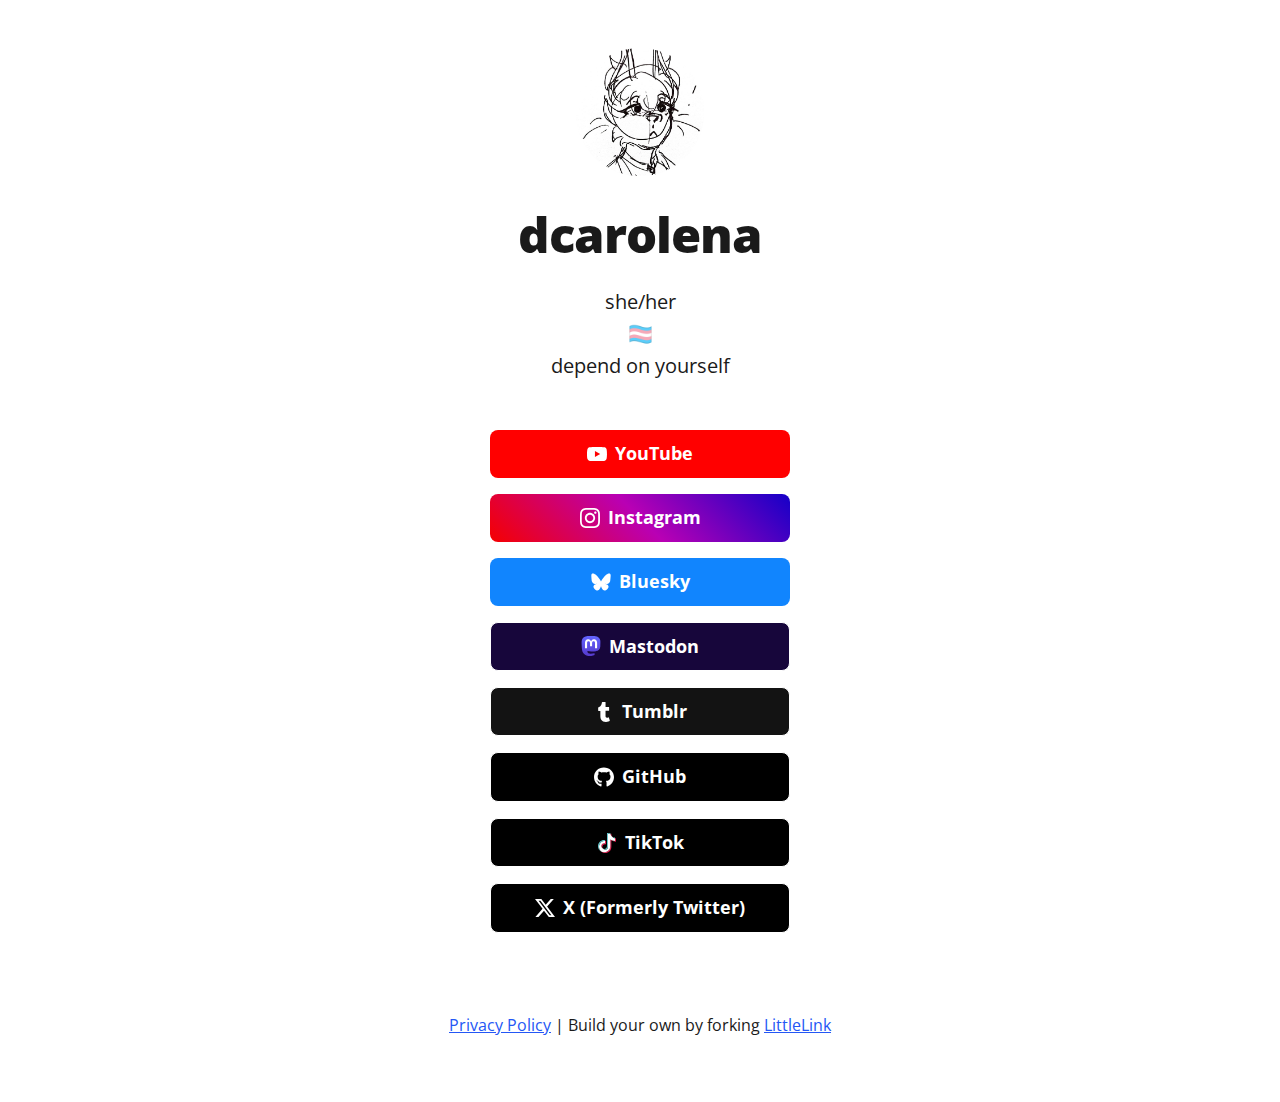
<file: index.html>
<!DOCTYPE html>

<!-- 
  To change the theme, change the class on the html tag below to one of:
  - theme-auto: Automatically switches based on user's system preferences
  - theme-light: Forces light theme
  - theme-dark: Forces dark theme
-->

<html class="theme-auto" lang="en"> <!-- Update`class="theme-auto" with your preference -->

  <head>
    <meta charset="utf-8">
    <meta name="viewport" content="width=device-width, initial-scale=1">
        
    <!-- Page Title - Change this to your name/brand (50-60 characters recommended) -->
    <title>LittleLink</title>
    <link rel="icon" type="image/x-icon" href="/images/avatar.png"> <!-- Update this with your own favicon -->
    
    <!-- Meta Description - Write a description (150-160 characters recommended) -->
    <meta name="description" content="dcarolena, aspiring software/game developer">
    
    <!-- Keywords -->
    <meta name="keywords" content="dcarolena, gamedev, game development, indie dev, indie game, indie developer">
    
    <!-- Canonical URL - Helps prevent duplicate content issues -->
    <meta rel="canonical" href="https://dcarolena.github.io/">
    
    <!-- Author Information -->
    <meta name="author" content="Carol">
    
    <!-- Stylesheets -->
    <link rel="stylesheet" href="css/reset.css">
    <link rel="stylesheet" href="css/style.css">
    <link rel="stylesheet" href="css/brands.css">
  
    <!-- LittleLink Extended Stylesheet (Optional) -->
    <!-- <link rel="stylesheet" href="css/brands-extended.css"> -->
    <!-- Learn more at https://github.com/sethcottle/littlelink-extended. 
         Remove comments if you've added LittleLink Extended dependencies -->

  </head>

<body>

    <div class="container">
        <div class="column">

            <!-- 
              By default, the Avatar is rounded. Use the following:
              - avatar--rounded: Automatically rounds the image
              - avatar--soft: Slightly rounds the image
              - avatar--none: Removes any rounding

              Be sure to replace the src with your own image path and update the alt text
            -->
            <img class="avatar avatar--rounded" src="images/avatar.jpg" alt="dcarolena">

            <!-- Replace with your name or brand -->
            <h1>
              <div>dcarolena</div>
            </h1>

            <!-- Add a short description about yourself or your brand -->
            <p>she/her<br>🏳️‍⚧️<br>depend on yourself</p>

            <!-- All your buttons go here -->
            <div class="button-stack" role="navigation">

              <!-- YouTube Alt -->
              <a class="button button-yt-alt" href="https://youtube.com/@dcarolena" target="_blank" rel="noopener" role="button"><img class="icon" aria-hidden="true" src="images/icons/youtube-alt.svg" alt="YouTube Logo">YouTube</a>

              <!-- Instagram -->
              <a class="button button-instagram" href="https://www.instagram.com/dcarolena" target="_blank" rel="noopener" role="button"><img class="icon" aria-hidden="true" src="images/icons/instagram.svg" alt="Instagram Logo">Instagram</a>

              <!-- Bluesky -->
              <a class="button button-bluesky" href="https://bsky.app/profile/dcarolena.bsky.social" target="_blank" rel="noopener" role="button"><img class="icon" aria-hidden="true" src="images/icons/bluesky.svg" alt="Bluesky Logo">Bluesky</a>
              
              <!-- Mastodon -->
              <a class="button button-mastodon" href="https://mastodon.gamedev.place/@dcarolena" target="_blank" rel="noopener" role="button"><img class="icon" aria-hidden="true" src="images/icons/mastodon.svg" alt="Mastodon Logo">Mastodon</a>

              <!-- Tumblr -->
              <a class="button button-tumb" href="https://www.tumblr.com/dcarolena" target="_blank" rel="noopener" role="button"><img class="icon" aria-hidden="true" src="images/icons/tumblr.svg" alt="Tumblr Logo">Tumblr</a>

              <!-- GitHub -->
              <a class="button button-github" href="https://github.com/dcarolena/" target="_blank" rel="noopener" role="button"><img class="icon" aria-hidden="true" src="images/icons/github.svg" alt="GitHub Logo">GitHub</a>

              <!-- Ko-fi -->
              <!-- <a class="button button-ko-fi" href="https://ko-fi.com/dcarolena" target="_blank" rel="noopener" role="button"><img class="icon" aria-hidden="true" src="images/icons/ko-fi.svg" alt="Ko-fi Logo">Support me on Ko-fi</a> -->

              <!-- TikTok -->
              <a class="button button-tiktok" href="https://tiktok.com/@dcarolena" target="_blank" rel="noopener" role="button"><img class="icon" aria-hidden="true" src="images/icons/tiktok.svg" alt="TikTok Logo">TikTok</a>

              <!-- X -->
              <a class="button button-x" href="https://x.com/d_carolena" target="_blank" rel="noopener" role="button"><img class="icon" aria-hidden="true" src="images/icons/x.svg" alt="X Logo">X (Formerly Twitter)</a>

      </div>
        
      <!-- Feel free to add your own footer information, including updating `privacy.html` to reflect how your LittleLink fork is set up -->
      <footer>
        <a href="privacy.html">Privacy Policy</a> | Build your own by forking <a href="https://littlelink.io" target="_blank" rel="noopener">LittleLink</a>
      </footer>
    
    </div>
  </div>

</body>

</html>
</file>
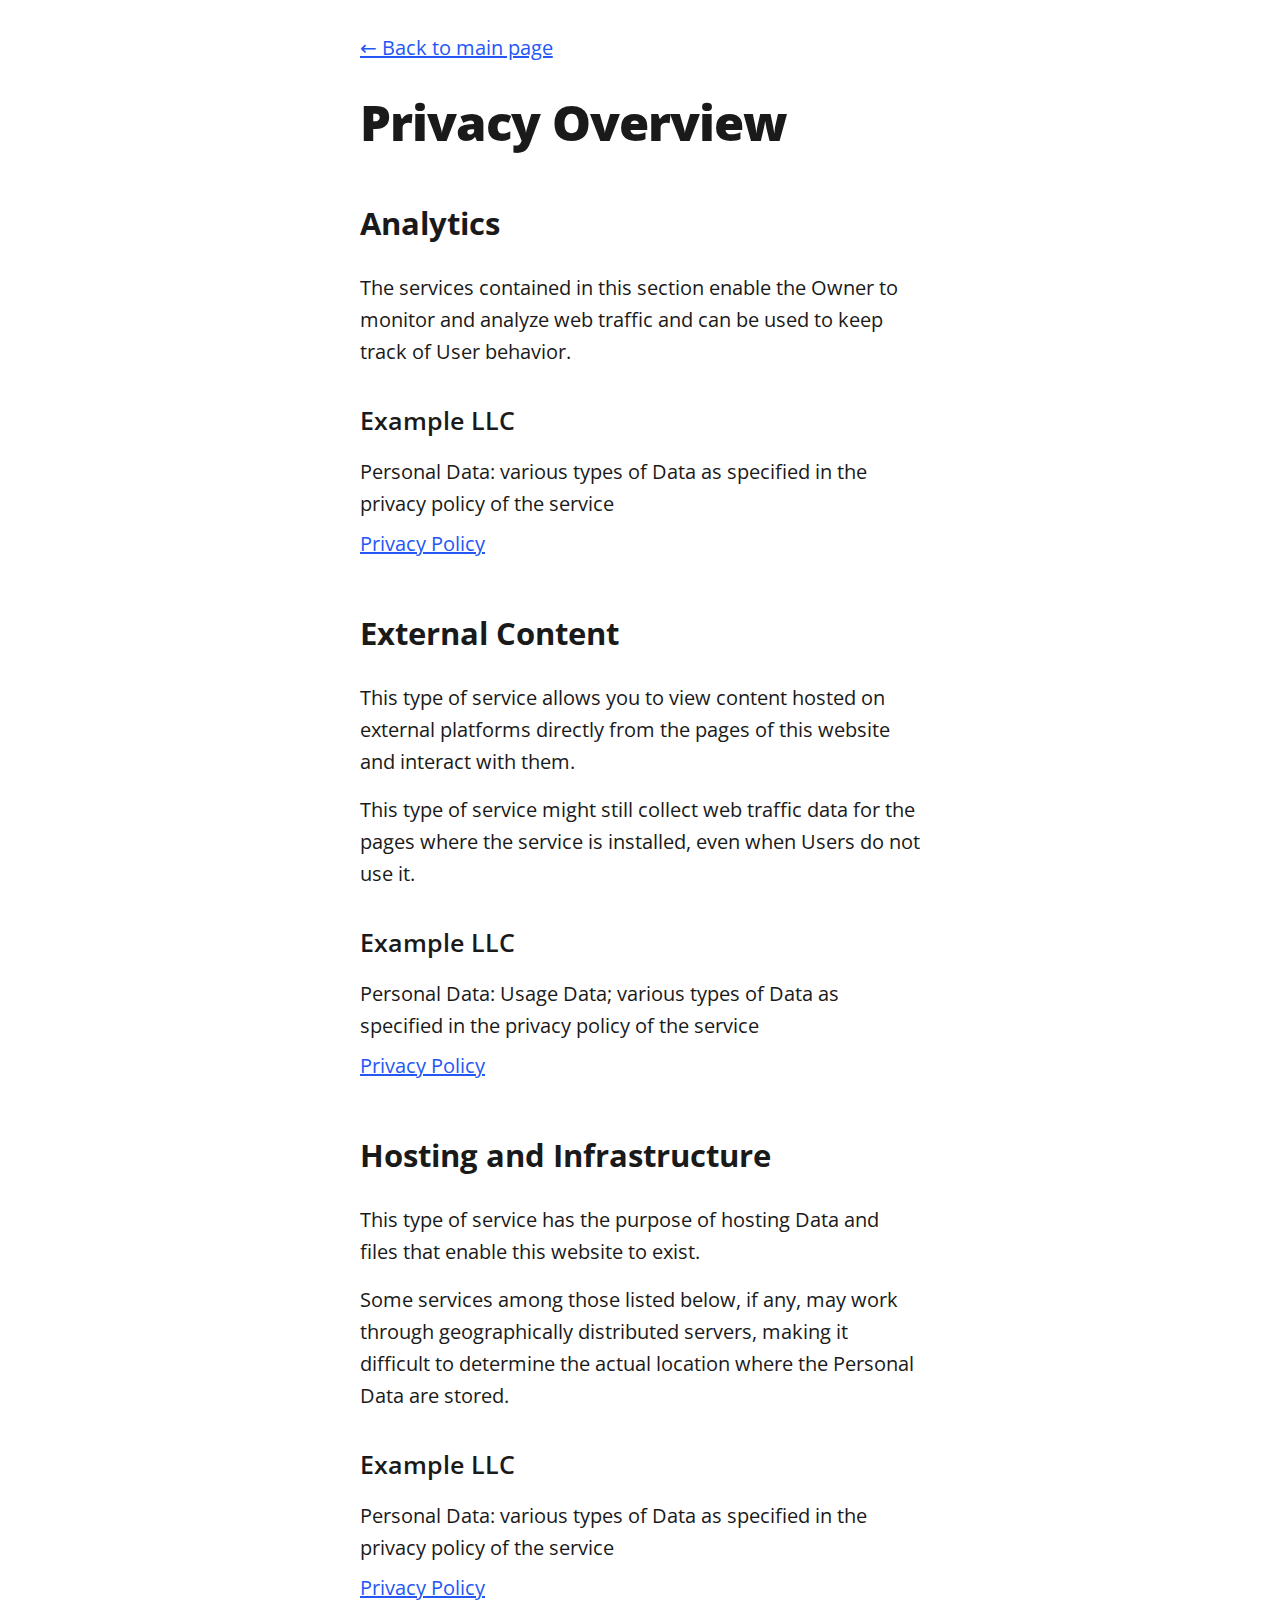
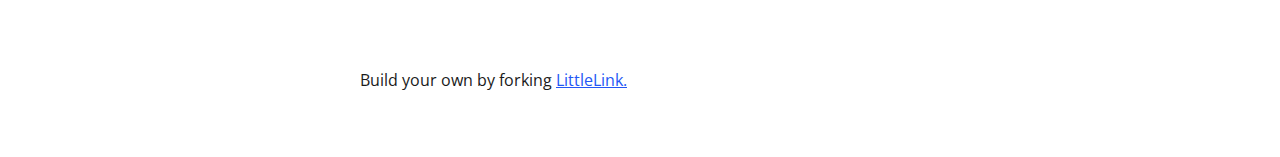
<file: privacy.html>
<!DOCTYPE html>

<!-- 
  To change the theme, change the class on the html tag below to one of:
  - theme-auto: Automatically switches based on user's system preferences
  - theme-light: Forces light theme
  - theme-dark: Forces dark theme
-->

<html class="theme-auto" lang="en"> <!-- Update `class="theme-auto"` with your preference -->
  
  <head>
    <meta charset="utf-8">
    <meta name="viewport" content="width=device-width, initial-scale=1">

    <!-- Page Title - Change this to your name/brand (50-60 characters recommended) -->
    <title>Privacy Policy | LittleLink</title>
    <link rel="icon" type="image/x-icon" href="/images/avatar.png"> <!-- Update this with your own favicon -->


    <!-- Meta Description - Write a description (150-160 characters recommended) -->
    <meta name="description" content="Privacy policy and data collection information for LittleLink">
    <meta name="robots" content="noindex"> <!-- Since this is a utility page -->

    <!-- Stylesheets -->
    <link rel="stylesheet" href="css/reset.css">
    <link rel="stylesheet" href="css/style.css">
    <link rel="stylesheet" href="css/brands.css">

  </head>
  
  <body>
    <div class="container-left" role="main">
      <div class="column">
        <nav role="navigation">
          <a href="index.html" aria-label="Back to homepage">← Back to main page</a>
        </nav>
    
        <h1>Privacy Overview</h1>
    
        <section aria-labelledby="analytics-heading">
          <h2 id="analytics-heading">Analytics</h2>
          <p>The services contained in this section enable the Owner to monitor and analyze web traffic and can be used to keep track of User behavior.</p>
    
          <h3>Example LLC</h3>
          <ul role="list">
            <li>Personal Data: various types of Data as specified in the privacy policy of the service</li>
            <li><a href="https://example.com/privacy/" target="_blank" rel="noopener">Privacy Policy</a></li>
          </ul>
        </section>
    
        <section aria-labelledby="external-content-heading">
          <h2 id="external-content-heading">External Content</h2>
          <p>This type of service allows you to view content hosted on external platforms directly from the pages of this website and interact with them.</p>
          <p>This type of service might still collect web traffic data for the pages where the service is installed, even when Users do not use it.</p>
    
          <h3>Example LLC</h3>
          <ul role="list">
            <li>Personal Data: Usage Data; various types of Data as specified in the privacy policy of the service</li>
            <li><a href="https://example.com/privacy/" target="_blank" rel="noopener">Privacy Policy</a></li>
          </ul>
        </section>
    
        <section aria-labelledby="hosting-heading">
          <h2 id="hosting-heading">Hosting and Infrastructure</h2>
          <p>This type of service has the purpose of hosting Data and files that enable this website to exist.</p>
          <p>Some services among those listed below, if any, may work through geographically distributed servers, making it difficult to determine the actual location where the Personal Data are stored.</p>
    
          <h3>Example LLC</h3>
          <ul role="list">
            <li>Personal Data: various types of Data as specified in the privacy policy of the service</li>
            <li><a href="https://example.com/privacy" target="_blank" rel="noopener">Privacy Policy</a></li>
          </ul>
        </section>
    
        <footer>
          <p>Build your own by forking <a href="https://littlelink.io" target="_blank" rel="noopener">LittleLink.</a></p>
        </footer>
      </div>
    </div>

  </body>

</html>
</file>
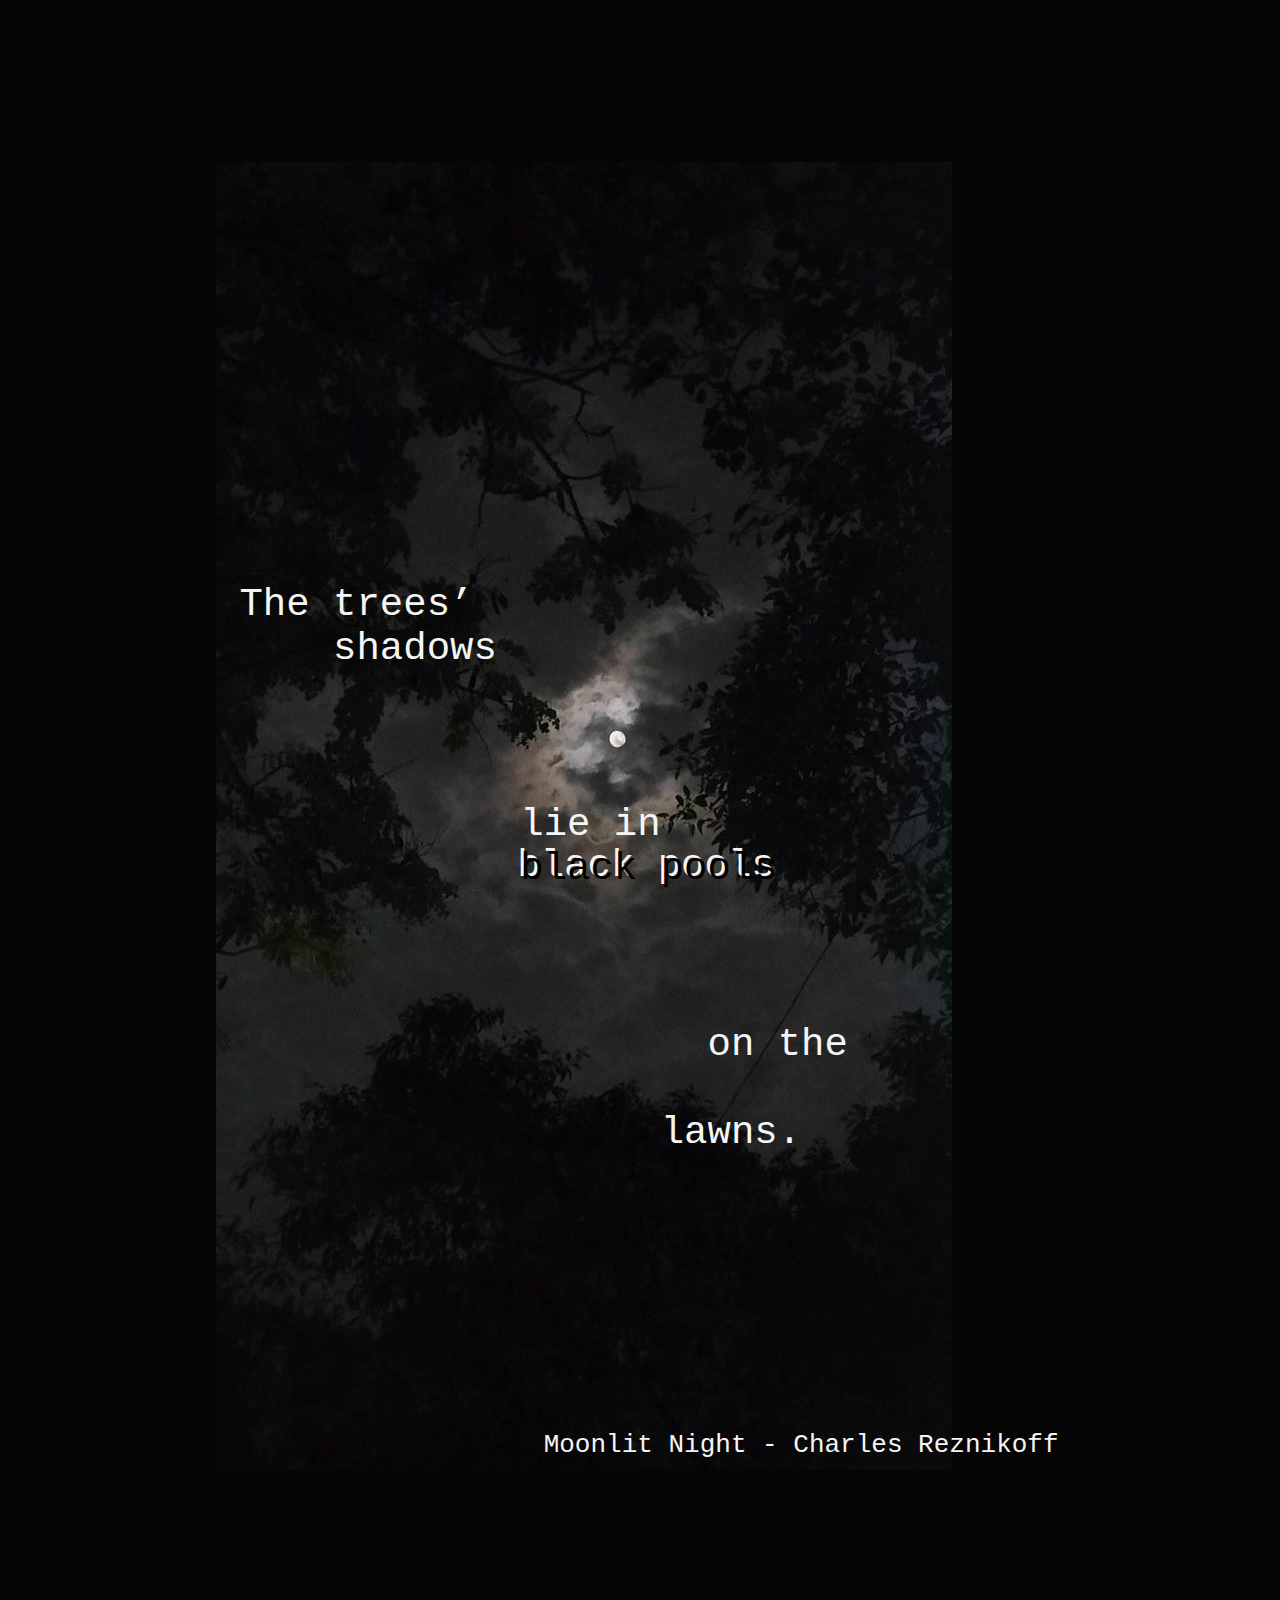
<file: poem/poem.html>
<!DOCTYPE html>
<html>
    <head>
        <title>Poem thingy</title>
        <style>
            .content {
                background: url('jpg.png') no-repeat left center scroll;
                background-size: auto;
                background-origin: content-box;
                height: 75em;
                padding: 13em;
            }
        </style>
    </head>
    <body style="background-color: rgb(5, 5, 5);">
        <div class="content">
            <pre style="color: whitesmoke;">
                <br><br><br><br><br><br><br><br><br><br><br><br><br><br><br><br><br><br><br>
                <p style="font-size: 3em;"> The trees’<br>     shadows<br><br><br><br>             lie in<br>             <a style="color: black;text-shadow: -3px -3px whitesmoke;">black pools</a><br><br><br><br>                     on the<br><br>                   lawns.</p>
                <br><br><br><br><br><br><br><br><br><br><br>
                <p style="font-size: 2em;">                     Moonlit Night - Charles Reznikoff</p>
            </pre>
        </div>

        <audio loop autoplay id="song">
            <source src="song.mp3" type="audio/mpeg">
            Your browser does not support the audio element.
        </audio>

        <script>
            var audio = document.getElementById("song");
            audio.volume = 0.2;
            audio.currentTime = 7;
          </script>
    </body>
</html>
</file>
<file: css/style.css>
/*
* LittleLink
* https://littlelink.io
* Free to use under the MIT license
* http://www.opensource.org/licenses/mit-license.php
*/

/* Base Typography Settings
–––––––––––––––––––––––––––––––––––––––––––––––––– */
:root {
	font-size:16px;
}

/* Grid
  –––––––––––––––––––––––––––––––––––––––––––––––––– */
  .container {
	position:relative;
	width:100%;
	max-width:37.5rem;     				/* 600px */
    text-align:center;
	margin:0 auto;
	padding:3rem 1.25rem 0 1.25rem;
	box-sizing:border-box;
}
.container-left {
	position:relative;
	width:100%;
	max-width:37.5rem;
	text-align:left;
	margin:0 auto;
	padding:0 1.25rem;
	box-sizing:border-box;
}
.container-left p {
	margin-bottom: 1rem;  				/* 16px space between paragraphs */
  }
.column {
	position:center;
	width:100%;
	float:center;
	box-sizing:border-box;
}
/* For devices larger than 400px */
  @media (min-width:25rem) {            /* 400px */
    .container {
	width:85%;
	padding-left:0;
	padding-right:0;
}
}/* For devices larger than 550px */
  @media (min-width:34.375rem) {        /* 550px */
    .container {
	width:80%;
}
.column,.columns {
	margin-left:0;
}
.column:first-child,.columns:first-child {
	margin-left:0;
}
}

/* Base Styles
  –––––––––––––––––––––––––––––––––––––––––––––––––– */
  body {
	margin:0;
	padding:0;
	background-color:#ffffff;
	color:#1a1a1a;
	font-family:"Open Sans",system-ui;
	font-size:1.125rem;     				/* 18px */
    font-weight:400;
	line-height:1.6;
}

/* Typography
  –––––––––––––––––––––––––––––––––––––––––––––––––– */
  h1 {
	margin:0 0 0.5rem 0;
	font-size:3rem;         		/* 48px */
    font-weight:800;
	line-height:1;
	letter-spacing:0;
	word-wrap:break-word;
	overflow-wrap:break-word;
	hyphens:auto;           		/* Delete this to remove automatic hyphen on line break */
}
.container p {
	margin:0 0 2rem 0;
}

/* Base Typography Settings
–––––––––––––––––––––––––––––––––––––––––––––––––– */
/* Base size - 16px browser default */
:root {
  font-size:16px;           /* Using a 1.25 modular scale for typography */
  --scale-0:1rem;           /* 16px */
  --scale-1:1.25rem;        /* 20px */
  --scale-2:1.563rem;       /* 25px */
  --scale-3:1.953rem;       /* 31px */
  --scale-4:2.441rem;       /* 39px */
  --scale-5:3.052rem;       /* 49px */
  
  /* Spacing units */
  --spacing-xs:0.5rem;      /* 8px */
  --spacing-s:1rem;         /* 16px */
  --spacing-m:1.5rem;       /* 24px */
  --spacing-l:2rem;         /* 32px */
  --spacing-xl:3rem;        /* 48px */
  --spacing-xxl:4rem;       /* 64px */
}

/* Avatar */
.avatar {
	width: 8rem;             /* 128px */
	height: 8rem;
	border-radius: 50%;
	object-fit: cover;
	background-position: center;
	margin-bottom: var(--spacing-l);
	margin-left: auto;
	margin-right: auto;
	display: block;
  }

/* Typography Scale */
h1 {
	margin:0 0 var(--spacing-m) 0;
	font-size:var(--scale-5);           /* ~49px */
  	font-weight:800;
	line-height:1.1;
	letter-spacing:-0.02em;
	word-wrap:break-word;
	overflow-wrap:break-word;
}
body {
	font-size:var(--scale-1);           /* 20px */
  	line-height:1.6;
}
.container p {
	margin:0 0 var(--spacing-xl) 0;
	font-size:var(--scale-1);
	line-height:1.6;
}

/* Container spacing */
.container {
	padding:var(--spacing-xl) var(--spacing-m) 0 var(--spacing-m);
	text-align:center;
}

/* Footer */
footer {
	margin:var(--spacing-xxl) 0;            /* 4rem (64px) top and bottom */
    font-size:var(--scale-0);
}

/* Responsive adjustments */
@media (max-width:34.375rem) {              /* 550px */
  h1 {
	font-size:var(--scale-4);
}
body {
	font-size:var(--scale-0);
}
.container p {
	font-size:var(--scale-0);
}
.avatar {
	margin-bottom:var(--spacing-m);
}
footer {
	margin:var(--spacing-xl) 0;         	/* 3rem (48px) top and bottom */
}
}

/* Links
  –––––––––––––––––––––––––––––––––––––––––––––––––– */
  a {
	color:#2457F5;
	text-decoration:underline;
}
a:hover {
	color:#083BDA;
}

/* Buttons
–––––––––––––––––––––––––––––––––––––––––––––––––– */
.button,button {
	display:inline-flex;
	align-items:center;
	justify-content:center;
	width:18.75rem;             	/* 300px */
 	min-height:3rem;                /* 48px */
  	padding:0.75rem 1rem;         	/* 12px ; 16px */
  	font-size:1.125rem;           	/* 18px */
  	font-weight:700;
	text-decoration:none;
	white-space:normal;
  	background-color:var(--button-background,transparent);
	color:var(--button-text,#000000);
	border:var(--button-border,none);
	border-radius:0.5rem;
	cursor:pointer;
	box-sizing:border-box;
	hyphens:auto;               	/* Delete this to remove automatic hyphen on line break */
  	margin-bottom:1rem;
	text-align:center;
	line-height:1.3;
}

/* Icons
–––––––––––––––––––––––––––––––––––––––––––––––––– */
.icon {
	width:1.25rem;
	height:1.25rem;
	margin-right:0.5rem;
	flex-shrink:0;
}

/* Avatar
  –––––––––––––––––––––––––––––––––––––––––––––––––– */
.avatar {
	width: 8rem;             /* 128px */
	height: 8rem;
	object-fit: cover;
	background-position: center;
	margin-bottom: var(--spacing-l);
  }

   /* Modifier for no avatar rounding */
   .avatar--none {
	border-radius: 0%;
  }

  /* Modifier for rounded avatar */
  .avatar--rounded {
	border-radius: 50%;
  }
  
  /* Modifier for slightly rounded corners */
  .avatar--soft {
	border-radius: 0.5rem;   /* 8px rounded corners */
  }

/* Theme System
  –––––––––––––––––––––––––––––––––––––––––––––––––– */
/* Light theme is default above */
  
/* Dark theme */
:root.theme-dark {
	color-scheme:dark;
}
:root.theme-dark :focus-visible {
	outline: 2px solid #4899F7;
	outline-offset: 2px;
  }
:root.theme-dark body {
	background-color:#121212;
	color:#ffffff;
}
:root.theme-dark a:not(.button) {
	color:#4899F7;
}
:root.theme-dark a:not(.button):hover {
	color:#7AB8FF;
}

/* Auto theme */
:root.theme-auto {
	color-scheme:light dark;
}
@media (prefers-color-scheme:dark) {
	:root.theme-auto body {
	background-color:#121212;
	color:#ffffff;
}
:root.theme-auto :focus-visible {
    outline: 2px solid #4899F7;
    outline-offset: 2px;
  }
:root.theme-auto a:not(.button) {
	color:#4899F7;
}
:root.theme-auto a:not(.button):hover {
	color:#7AB8FF;
}
}

/* Button Text Color Override
    –––––––––––––––––––––––––––––––––––––––––––––––––– */
    .button:hover,button:hover {
	color:var(--button-text);
}

/* Responsive Typography
  –––––––––––––––––––––––––––––––––––––––––––––––––– */
  @media (max-width:34.375rem) {            /* 550px */
    h1 {
	font-size:2rem;                         /* 32px */
	}
	body {
	font-size:1rem;                    		/* 16px */
	}
}

/* Privacy Page Styles
  –––––––––––––––––––––––––––––––––––––––––––––––––– */
nav {
	margin:var(--spacing-l) 0;
	text-align:left;
}
section {
	margin:var(--spacing-xl) 0;
	text-align:left;
}
h2 {
	font-size:var(--scale-3);
	font-weight:700;
	margin-bottom:var(--spacing-m);
}
h3 {
	font-size:var(--scale-2);
	font-weight:600;
	margin:var(--spacing-l) 0 var(--spacing-s) 0;
}
ul {
	list-style:none;
	padding:0;
	margin:0 0 var(--spacing-m) 0;
}
ul li {
	margin-bottom:var(--spacing-xs);
}

/* Privacy page specific responsive adjustments */
  @media (max-width:34.375rem) {
	h2 {
	font-size:var(--scale-2);
	}
	h3 {
	font-size:var(--scale-1);
	}
	section {
	margin:var(--spacing-l) 0;
	}
}

/* Font Face Definitions
  –––––––––––––––––––––––––––––––––––––––––––––––––– */
@font-face {
	font-display:swap;
	font-family:'Open Sans';
	font-style:normal;
	font-weight:400;
	src:url('../fonts/open-sans-v34-vietnamese_latin-ext_latin_hebrew_greek-ext_greek_cyrillic-ext_cyrillic-regular.eot');
	src:url('../fonts/open-sans-v34-vietnamese_latin-ext_latin_hebrew_greek-ext_greek_cyrillic-ext_cyrillic-regular.eot?#iefix') format('embedded-opentype'),url('../fonts/open-sans-v34-vietnamese_latin-ext_latin_hebrew_greek-ext_greek_cyrillic-ext_cyrillic-regular.woff2') format('woff2'),url('../fonts/open-sans-v34-vietnamese_latin-ext_latin_hebrew_greek-ext_greek_cyrillic-ext_cyrillic-regular.woff') format('woff'),url('../fonts/open-sans-v34-vietnamese_latin-ext_latin_hebrew_greek-ext_greek_cyrillic-ext_cyrillic-regular.ttf') format('truetype'),url('../fonts/open-sans-v34-vietnamese_latin-ext_latin_hebrew_greek-ext_greek_cyrillic-ext_cyrillic-regular.svg#OpenSans') format('svg');
}
@font-face {
	font-display:swap;
	font-family:'Open Sans';
	font-style:normal;
	font-weight:600;
	src:url('../fonts/open-sans-v34-vietnamese_latin-ext_latin_hebrew_greek-ext_greek_cyrillic-ext_cyrillic-600.eot');
	src:url('../fonts/open-sans-v34-vietnamese_latin-ext_latin_hebrew_greek-ext_greek_cyrillic-ext_cyrillic-600.eot?#iefix') format('embedded-opentype'),url('../fonts/open-sans-v34-vietnamese_latin-ext_latin_hebrew_greek-ext_greek_cyrillic-ext_cyrillic-600.woff2') format('woff2'),url('../fonts/open-sans-v34-vietnamese_latin-ext_latin_hebrew_greek-ext_greek_cyrillic-ext_cyrillic-600.woff') format('woff'),url('../fonts/open-sans-v34-vietnamese_latin-ext_latin_hebrew_greek-ext_greek_cyrillic-ext_cyrillic-600.ttf') format('truetype'),url('../fonts/open-sans-v34-vietnamese_latin-ext_latin_hebrew_greek-ext_greek_cyrillic-ext_cyrillic-600.svg#OpenSans') format('svg');
}
@font-face {
	font-display:swap;
	font-family:'Open Sans';
	font-style:normal;
	font-weight:700;
	src:url('../fonts/open-sans-v34-vietnamese_latin-ext_latin_hebrew_greek-ext_greek_cyrillic-ext_cyrillic-700.eot');
	src:url('../fonts/open-sans-v34-vietnamese_latin-ext_latin_hebrew_greek-ext_greek_cyrillic-ext_cyrillic-700.eot?#iefix') format('embedded-opentype'),url('../fonts/open-sans-v34-vietnamese_latin-ext_latin_hebrew_greek-ext_greek_cyrillic-ext_cyrillic-700.woff2') format('woff2'),url('../fonts/open-sans-v34-vietnamese_latin-ext_latin_hebrew_greek-ext_greek_cyrillic-ext_cyrillic-700.woff') format('woff'),url('../fonts/open-sans-v34-vietnamese_latin-ext_latin_hebrew_greek-ext_greek_cyrillic-ext_cyrillic-700.ttf') format('truetype'),url('../fonts/open-sans-v34-vietnamese_latin-ext_latin_hebrew_greek-ext_greek_cyrillic-ext_cyrillic-700.svg#OpenSans') format('svg');
}
@font-face {
	font-display:swap;
	font-family:'Open Sans';
	font-style:normal;
	font-weight:800;
	src:url('../fonts/open-sans-v34-vietnamese_latin-ext_latin_hebrew_greek-ext_greek_cyrillic-ext_cyrillic-800.eot');
	src:url('../fonts/open-sans-v34-vietnamese_latin-ext_latin_hebrew_greek-ext_greek_cyrillic-ext_cyrillic-800.eot?#iefix') format('embedded-opentype'),url('../fonts/open-sans-v34-vietnamese_latin-ext_latin_hebrew_greek-ext_greek_cyrillic-ext_cyrillic-800.woff2') format('woff2'),url('../fonts/open-sans-v34-vietnamese_latin-ext_latin_hebrew_greek-ext_greek_cyrillic-ext_cyrillic-800.woff') format('woff'),url('../fonts/open-sans-v34-vietnamese_latin-ext_latin_hebrew_greek-ext_greek_cyrillic-ext_cyrillic-800.ttf') format('truetype'),url('../fonts/open-sans-v34-vietnamese_latin-ext_latin_hebrew_greek-ext_greek_cyrillic-ext_cyrillic-800.svg#OpenSans') format('svg');
}
</file>
<file: css/brands.css>
/*
* LittleLink Button Styles
* https://littlelink.io
* Free to use under the MIT license
* http://www.opensource.org/licenses/mit-license.php
*/

/* Brand Button Base Styles
–––––––––––––––––––––––––––––––––––––––––––––––––– */
/* Only include brand-specific button styling here */
.button,button {
  color:var(--button-text,#000000);
  background-color:var(--button-background,transparent);
	border:var(--button-border,none);
	transition:filter 0.2s ease,transform 0.2s ease;
}

/* Global Button Hover Effect
–––––––––––––––––––––––––––––––––––––––––––––––––– */
.button:hover,button:hover {
	filter:brightness(90%);
	transform:translateY(-1px);
}

/* Button Icons
–––––––––––––––––––––––––––––––––––––––––––––––––– */
.icon {
	filter:var(--icon-filter,none);
}

/* Brand-Specific Styles
–––––––––––––––––––––––––––––––––––––––––––––––––– */

/* Default */
.button.button-default {
	--button-text:#ffffff;
	--button-background:#2457F5;
	--button-border:1px solid #ffffff;
}

/* Amazon */
.button-amazon {
	--button-text:#000000;
	--button-background:#FFFFFF;
	--button-border:1px solid #212121;
}

/* Amazon Music */
.button-amazon-music {
	--button-text:#000000;
	--button-background:#25D1DA;
}

/* Apple App Store */
.button-appstore {
	--button-text:#FFFFFF;
	--button-background:#000000;
	--button-border:1px solid #FFFFFF;
}

/* Apple Invites */
.button-invites {
	--button-text:#FFFFFF;
	--button-background:#000000;
	--button-border:1px solid #FFFFFF;
}

/* Apple Music */
.button-apple-music {
	--button-text:#ffffff;
	--button-background:#000000;
	--button-border:1px solid #FFFFFF;
}

/* Apple Music Alt */
.button-apple-music-alt {
	--button-text:#ffffff;
	background-image:linear-gradient(to bottom,#FB5C74,#FA233B);
}

/* Apple Podcasts */
.button-apple-podcasts {
	--button-text:#ffffff;
	--button-background:#000000;
	--button-border:1px solid #FFFFFF;
}

/* Apple Podcasts Alt */
.button-apple-podcasts-alt {
	--button-text:#ffffff;
	background-image:linear-gradient(to bottom,#F452FF,#832BC1);
}

/* Bandcamp */
.button-bandcamp {
	--button-text:#ffffff;
	--button-background:#1d9fc3;
}

/* Behance */
.button-behance {
	--button-text:#ffffff;
	--button-background:#0057FF;
  --button-border:1px solid #FFFFFF;
}

/* Bluesky */
.button-bluesky {
	--button-text:#FFFFFF;
	--button-background:#1185FE;
}

/* Bluesky Alt */
.button-bluesky-alt {
	--button-text:#000000;
	--button-background:#FFFFFF;
	--button-border:1px solid #000000;
}

/* Buy Me a Coffee */
.button-coffee {
	--button-text:#000000;
	--button-background:#ffdd00;
}

/* Cal.com */
.button-cal {
	--button-text:#FFFFFF;
	--button-background:#292929;
	--button-border:1px solid #FFFFFF;
}

/* Calendly */
.button-calendly {
	--button-text:#FFFFFF;
	--button-background:#006BFF;
}

/* Cash App */
.button-cash-app {
	--button-text:#ffffff;
	background-image:linear-gradient(to bottom,#00d64b,#00c244);
}

/* dev.to */
.button-dev-to {
	--button-text:#000000;
	--button-background:#f5f5f5;
	--button-border:1px solid #212121;
}

/* Discogs */
.button-discogs {
	--button-text:#000000;
	--button-background:#FFFFFF;
	--button-border:1px solid #000000;
}

/* Discogs Alt */
.button-discogs-alt {
	--button-text:#FFFFFF;
	--button-background:#000000;
	--button-border:1px solid #FFFFFF;
}

/* Discord */
.button-discord {
	--button-text:#ffffff;
	--button-background:#5865F2;
}

/* Dribbble */
.button-dribbble {
	--button-text:#000000;
	--button-background:#FFFFFF;
	--button-border:1px solid #212121;
}

/* Etsy */
.button-etsy {
	--button-text:#ffffff;
	--button-background:#F45800;
}

/* Facebook */
.button-faceb {
	--button-text:#ffffff;
	--button-background:#0866FF;
}

/* Facebook Messenger */
.button-messenger {
	--button-text:#ffffff;
	--button-background:#0866FF;
}

/* Figma */
.button-figma {
	--button-text:#ffffff;
	--button-background:#000000;
	--button-border:1px solid #FFFFFF;
}

/* Fiverr */
.button-fiverr {
	--button-text:#ffffff;
	--button-background:#1DBF73;
}

/* Flickr */
.button-flickr {
	--button-text:#ffffff;
	--button-background:#000000;
	--button-border:1px solid #FFFFFF;
}

/* GitHub */
.button-github {
	--button-text:#ffffff;
	--button-background:#000000;
	--button-border:1px solid #FFFFFF;
}

/* GitLab */
.button-gitlab {
	--button-text:#ffffff;
	--button-background:#6151b2;
}

/* GoFundMe */
.button-gofundme {
	--button-text:#ffffff;
	--button-background:#02A95C;
}

/* Goodreads */
.button-goodreads {
	--button-text:#333333;
	--button-background:#f3f1e6;
	--button-border:1px solid #212121;
}

/* Google Black */
.button-google-black {
	--button-text:#FFFFFF;
	--button-background:#000000;
	--button-border:1px solid #FFFFFF;
}

/* Google Play Store */
.button-playstore {
	--button-text:#FFFFFF;
	--button-background:#000000;
	--button-border:1px solid #FFFFFF;
}

/* Google Scholar */
.button-google-scholar {
	--button-text:#000000;
	--button-background:#FFFFFF;
	--button-border:1px solid #212121;
}

/* Hashnode */
.button-hashnode {
	--button-text:#000000;
	--button-background:#ffffff;
	--button-border:1px solid #212121;
}

/* Instagram */
.button-instagram {
	--button-text:#ffffff;
	background-image:linear-gradient(-135deg,#1400c8,#b900b4,#f50000);
}

/* Kick */
.button-kick {
	--button-text:#ffffff;
	--button-background:#000000;
	--button-border:1px solid #ffffff;
}

/* Kick Alt */
.button-kick-alt {
	--button-text:#000000;
	--button-background:#01e701;
}

/* Kickstarter */
.button-kickstarter {
	--button-text:#ffffff;
	--button-background:#05ce78;
}

/* Kit */
.button-kit {
	--button-text:#ffffff;
	--button-background:#000000;
	--button-border:1px solid #FFFFFF;
}

/* Ko-fi */
.button-ko-fi {
	--button-text:#ffffff;
	--button-background:#000000;
  --button-border:1px solid #FFFFFF;
}

/* Last.fm */
.button-last-fm {
	--button-text:#ffffff;
	--button-background:#D51007;
}

/* Letterboxd */
.button-letterboxd {
	--button-text:#ffffff;
	--button-background:#2c3440;
	--button-border:1px solid #FFFFFF;
}

/* Line */
.button-line {
	--button-text:#FFFFFF;
	--button-background:#06C755;
}

/* LinkedIn */
.button-linked {
	--button-text:#ffffff;
	--button-background:#2867b2;
}

/* Mailchimp */
.button-mailchimp {
	--button-text:#000000;
	--button-background:#FFE01B;
}

/* Mastodon */
.button-mastodon {
	--button-text:#ffffff;
	--button-background:#17063B;
	--button-border:1px solid #FFFFFF;
}

/* Matrix */
.button-matrix {
	--button-text:#000000;
	--button-background:#ffffff;
	--button-border:1px solid #000000;
}

/* Medium */
.button-medium {
	--button-text:#ffffff;
	--button-background:#000000;
	--button-border:1px solid #FFFFFF;
}

/* Microsoft */
.button-microsoft {
	--button-text:#ffffff;
	--button-background:#000000;
	--button-border:1px solid #FFFFFF;
}

/* Notion */
.button-notion {
	--button-text:#000000;
	--button-background:#ffffff;
	--button-border:1px solid #212121;
}

/* Obsidian */
.button.button-obsidian {
	--button-text:#ffffff;
	--button-background:#262626;
	--button-border:1px solid #ffffff;
}

/* OnlyFans */
.button-onlyfans {
	--button-text:#ffffff;
	--button-background:#00AEEF;
}

/* Patreon */
.button-patreon {
	--button-text:#ffffff;
	--button-background:#000000;
	--button-border:1px solid #FFFFFF;
}

/* PayPal */
.button-paypal {
	--button-text:#ffffff;
	--button-background:#002991;
  --button-border:1px solid #FFFFFF;
}

/* Pinterest */
.button-pinterest {
	--button-text:#000000;
	--button-background:#ffffff;
	--button-border:1px solid #212121;
}

/* Product Hunt */
.button-product-hunt {
	--button-text:#000000;
	--button-background:#ffffff;
	--button-border:1px solid #212121;
}

/* Reddit */
.button-reddit {
	--button-text:#FFFFFF;
	--button-background:#FF4500;
}

/* Shop */
.button-shop {
	--button-text:#ffffff;
	--button-background:#5A31F4;
}

/* Signal */
.button-signal {
	--button-text:#ffffff;
	--button-background:#3a76f0;
}

/* Slack */
.button-slack {
	--button-text:#000000;
	--button-background:#FFFFFF;
	--button-border:1px solid #212121;
}

/* Snapchat */
.button-snapchat {
	--button-text:#000000;
	--button-background:#fffc00;
}

/* SoundCloud */
.button-soundcloud {
	--button-text:#ffffff;
	--button-background:#ff5500;
}

/* Spotify */
.button-spotify {
	--button-text:#191414;
	--button-background:#1db954;
}

/* Spotify Alt */
.button-spotify-alt {
	--button-text:#FFFFFF;
	--button-background:#191414;
	--button-border:1px solid #FFFFFF;
}

/* Square */
.button-square {
	--button-text:#FFFFFF;
	--button-background:#006AFF;
}

/* Stack Overflow */
.button-stack-overflow {
	--button-text:#000000;
	--button-background:#FFFFFF;
	--button-border:1px solid #000000;
}

/* Steam */
.button-steam {
	--button-text:#ffffff;
	background-image:linear-gradient(90deg,#08BBFF,#2B75FF);
}

/* Steam Alt */
.button-steam-alt {
	--button-text:#ffffff;
	background-image:linear-gradient(90deg,#09172a,#072a57,#0c5085);
	--button-border:1px solid #FFFFFF;
}

/* Strava */
.button-strava {
	--button-text:#ffffff;
	--button-background:#fc5200;
}

/* Substack */
.button-substack {
	--button-text:#ffffff;
	--button-background:#FF6719;
}

/* Telegram */
.button-telegram {
	--button-text:#ffffff;
	--button-background:#3faee8;
}

/* Threads */
.button-threads {
	--button-text:#FFFFFF;
	--button-background:#000000;
	--button-border:1px solid #FFFFFF;
}

/* Threema */
.button-threema {
	--button-text:#000000;
	--button-background:#3fe669;
}

/* TikTok */
.button-tiktok {
	--button-text:#ffffff;
	--button-background:#000000;
	--button-border:1px solid #FFFFFF;
}

/* Trello */
.button-trello {
	--button-text:#ffffff;
	--button-background:#0065ff;
}

/* Tumblr */
.button-tumb {
	--button-text:#ffffff;
	--button-background:#131313;
	--button-border:1px solid #FFFFFF;
}

/* Twitch */
.button-twitch {
	--button-text:#ffffff;
	--button-background:#9146ff;
}

/* Unsplash */
.button-unsplash {
	--button-text:#000000;
	--button-background:#ffffff;
	--button-border:1px solid #212121;
}

/* Venmo */
.button-venmo {
	--button-text:#ffffff;
	--button-background:#008CFF;
}

/* Vimeo */
.button-vimeo {
	--button-text:#ffffff;
	--button-background:#1ab7ea;
}

/* VSCO */
.button-vsco {
	--button-text:#FFFFFF;
	--button-background:#000000;
	--button-border:1px solid #FFFFFF;
}

/* WhatsApp */
.button-whatsapp {
	--button-text:#ffffff;
	--button-background:#455a64;
}

/* WordPress */
.button-wordpress {
	--button-text:#ffffff;
	--button-background:#3858E9;
}

/* X */
.button-x {
	--button-text:#FFFFFF;
	--button-background:#000000;
	--button-border:1px solid #FFFFFF;
}

/* YouTube */
.button-yt {
	--button-text:#ffffff;
	--button-background:#282828;
	--button-border:1px solid #FFFFFF;
}

/* YouTube Alt */
.button-yt-alt {
	--button-text:#ffffff;
	--button-background:#FF0000;
}

/* Zoom */
.button-zoom {
	--button-text:#ffffff;
	--button-background:#0B5CFF;
  --button-border:1px solid #FFFFFF;
}
</file>
